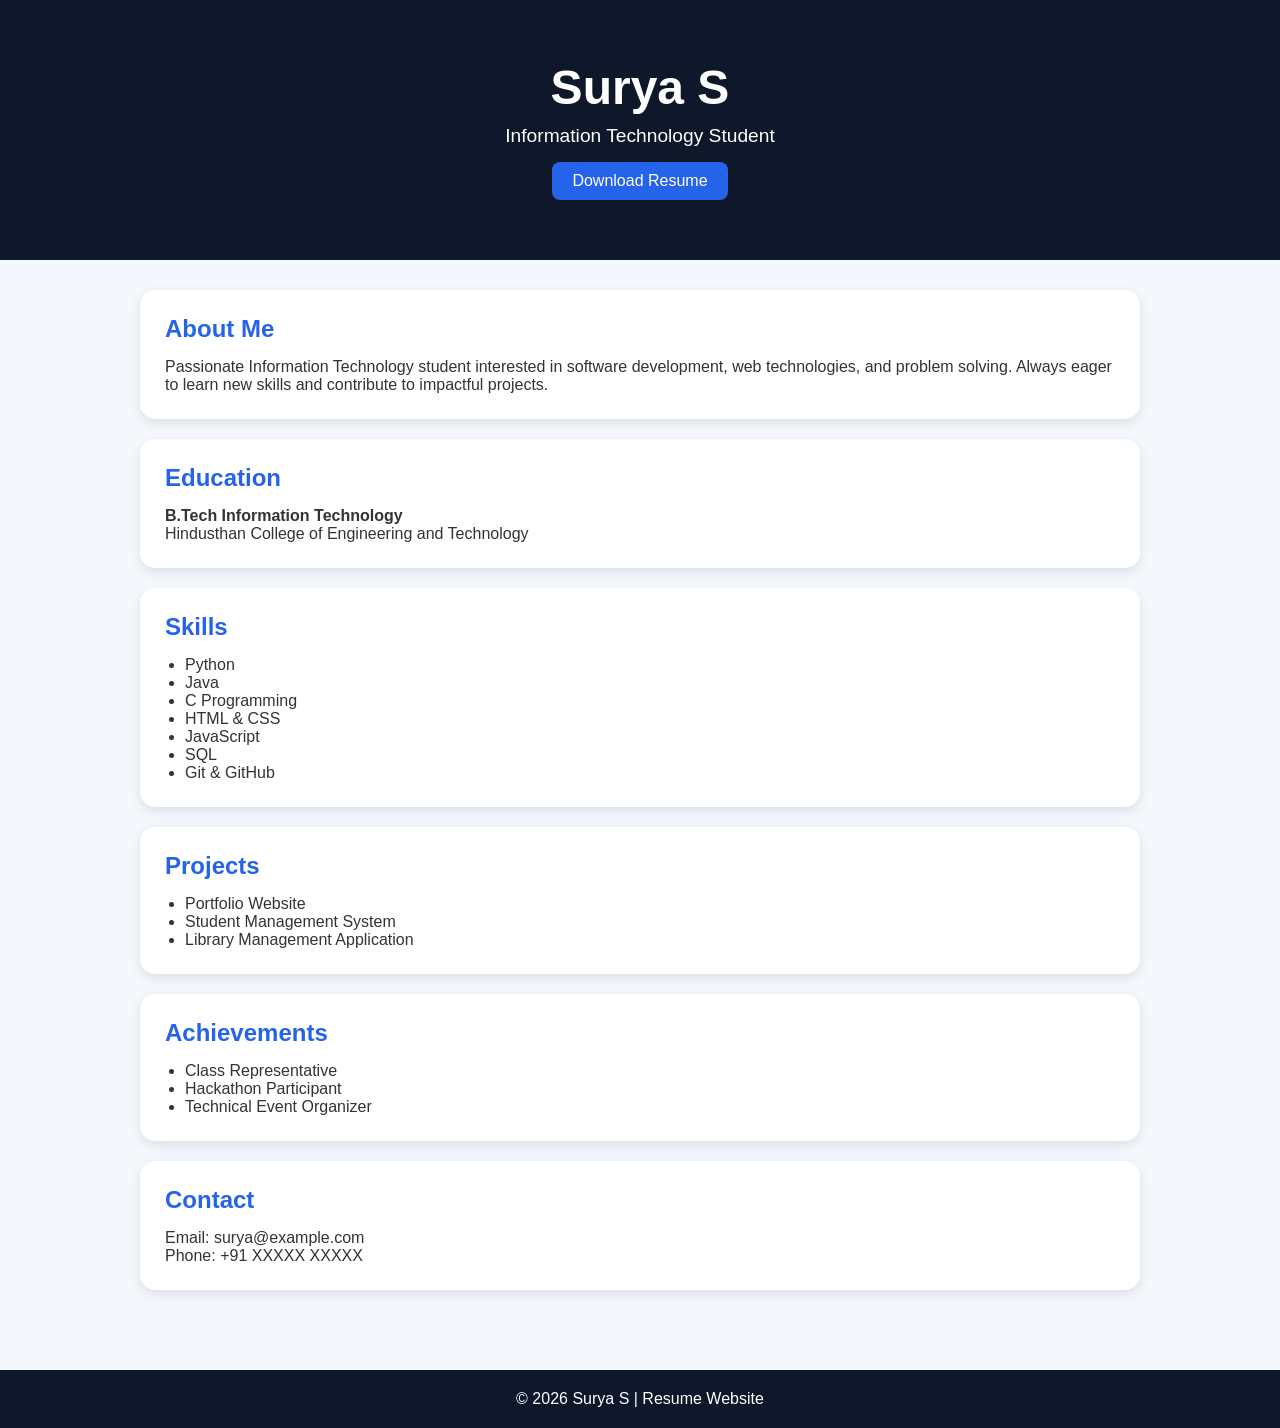
<file: index.html>
<!DOCTYPE html>
<html lang="en">
<head>
<meta charset="UTF-8">
<meta name="viewport" content="width=device-width, initial-scale=1.0">
<title>Surya | Resume</title>

<style>
*{
    margin:0;
    padding:0;
    box-sizing:border-box;
    font-family:Arial, sans-serif;
}

body{
    background:#f4f7fc;
    color:#333;
}

header{
    background:#0f172a;
    color:white;
    text-align:center;
    padding:60px 20px;
}

header h1{
    font-size:3rem;
}

header p{
    margin-top:10px;
    font-size:1.2rem;
}

.container{
    width:90%;
    max-width:1000px;
    margin:auto;
    padding:30px 0;
}

.card{
    background:white;
    margin-bottom:20px;
    padding:25px;
    border-radius:15px;
    box-shadow:0 4px 12px rgba(0,0,0,0.1);
    transition:0.3s;
}

.card:hover{
    transform:translateY(-5px);
}

h2{
    color:#2563eb;
    margin-bottom:15px;
}

ul{
    padding-left:20px;
}

footer{
    text-align:center;
    background:#0f172a;
    color:white;
    padding:20px;
    margin-top:30px;
}

.btn{
    display:inline-block;
    margin-top:15px;
    background:#2563eb;
    color:white;
    padding:10px 20px;
    border-radius:8px;
    text-decoration:none;
}

.btn:hover{
    background:#1d4ed8;
}

@media(max-width:768px){
    header h1{
        font-size:2rem;
    }
}
</style>
</head>

<body>

<header>
    <h1>Surya S</h1>
    <p>Information Technology Student</p>
    <a href="#" class="btn">Download Resume</a>
</header>

<div class="container">

    <div class="card">
        <h2>About Me</h2>
        <p>
            Passionate Information Technology student interested in
            software development, web technologies, and problem solving.
            Always eager to learn new skills and contribute to impactful projects.
        </p>
    </div>

    <div class="card">
        <h2>Education</h2>
        <p><strong>B.Tech Information Technology</strong></p>
        <p>Hindusthan College of Engineering and Technology</p>
    </div>

    <div class="card">
        <h2>Skills</h2>
        <ul>
            <li>Python</li>
            <li>Java</li>
            <li>C Programming</li>
            <li>HTML & CSS</li>
            <li>JavaScript</li>
            <li>SQL</li>
            <li>Git & GitHub</li>
        </ul>
    </div>

    <div class="card">
        <h2>Projects</h2>
        <ul>
            <li>Portfolio Website</li>
            <li>Student Management System</li>
            <li>Library Management Application</li>
        </ul>
    </div>

    <div class="card">
        <h2>Achievements</h2>
        <ul>
            <li>Class Representative</li>
            <li>Hackathon Participant</li>
            <li>Technical Event Organizer</li>
        </ul>
    </div>

    <div class="card">
        <h2>Contact</h2>
        <p>Email: surya@example.com</p>
        <p>Phone: +91 XXXXX XXXXX</p>
    </div>

</div>

<footer>
    © 2026 Surya S | Resume Website
</footer>

<script>
console.log("Resume Website Loaded Successfully!");
</script>

</body>
</html>
</file>
